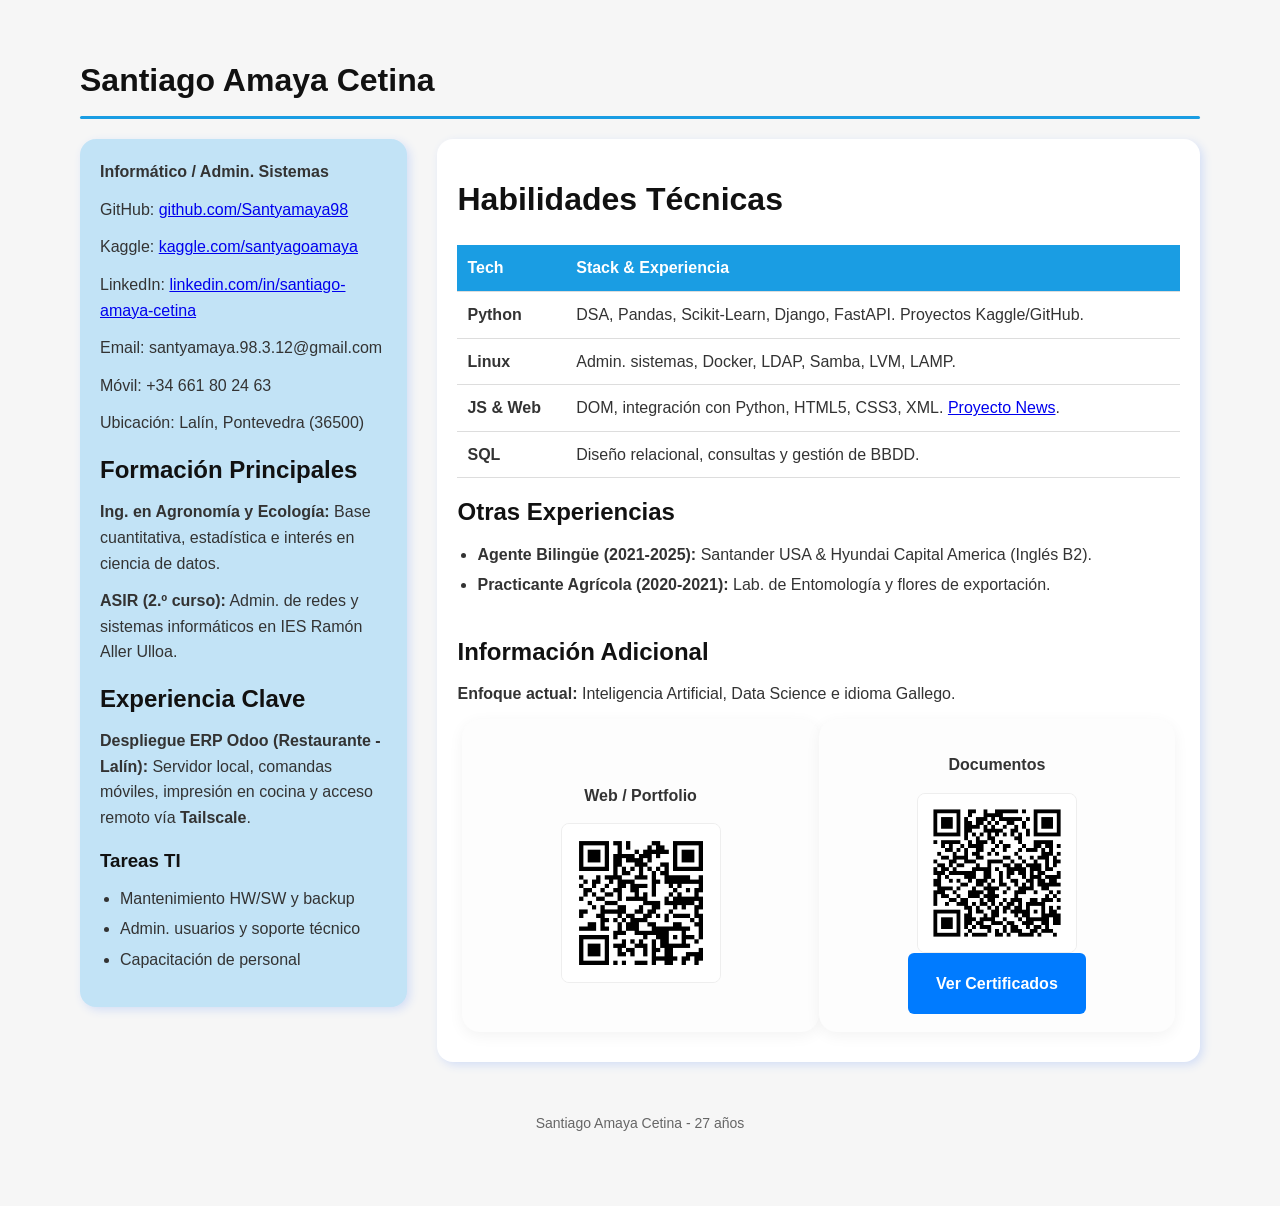
<file: index.html>
<!DOCTYPE html>
<html lang="es">
<head>
    <meta charset="UTF-8">
    <meta name="viewport" content="width=device-width, initial-scale=1.0">
    <link rel="stylesheet" href="style.css">
    <title>Santiago Amaya CV</title>
</head>
<body>
    <header>
        <h1>Santiago Amaya Cetina</h1>
        <div id="topLine"></div>
    </header>

    <div class="cv-container">
        
        <aside id="leftSide">
            <p><strong>Informático / Admin. Sistemas</strong></p>
            <p>GitHub: <a href="https://github.com/Santyamaya98" target="_blank">github.com/Santyamaya98</a></p>
            <p>Kaggle: <a href="https://www.kaggle.com/santyagoamaya" target="_blank">kaggle.com/santyagoamaya</a></p>
            <p>LinkedIn: <a href="https://www.linkedin.com/in/santiago-amaya-26223a217/" target="_blank">linkedin.com/in/santiago-amaya-cetina</a></p>
            <p>Email: santyamaya.98.3.12@gmail.com</p>
            <p>Móvil: +34 661 80 24 63</p>
            <p>Ubicación: Lalín, Pontevedra (36500)</p>
            
            <div id="insideLeft">
                <h2>Formación Principales</h2>
                <p><strong>Ing. en Agronomía y Ecología:</strong> Base cuantitativa, estadística e interés en ciencia de datos.</p>
                <p><strong>ASIR (2.º curso):</strong> Admin. de redes y sistemas informáticos en IES Ramón Aller Ulloa.</p>
            </div>
            
            <div class="box">
                <h2>Experiencia Clave</h2>
                <p><strong>Despliegue ERP Odoo (Restaurante - Lalín):</strong> Servidor local, comandas móviles, impresión en cocina y acceso remoto vía <strong>Tailscale</strong>.</p>
                
                <h3>Tareas TI</h3>
                <ul>
                    <li>Mantenimiento HW/SW y backup</li>
                    <li>Admin. usuarios y soporte técnico</li>
                    <li>Capacitación de personal</li>
                </ul>
            </div>
        </aside>

        <main id="main">
            <h1>Habilidades Técnicas</h1>
            <div class="table-responsive">
                <table>
                    <thead>
                        <tr>
                            <th>Tech</th>
                            <th>Stack & Experiencia</th>
                        </tr>
                    </thead>
                    <tbody>
                        <tr>
                            <td><strong>Python</strong></td>
                            <td>DSA, Pandas, Scikit-Learn, Django, FastAPI. Proyectos Kaggle/GitHub.</td>
                        </tr>
                        <tr>
                            <td><strong>Linux</strong></td>
                            <td>Admin. sistemas, Docker, LDAP, Samba, LVM, LAMP.</td>
                        </tr>
                        <tr>
                            <td><strong>JS & Web</strong></td>
                            <td>DOM, integración con Python, HTML5, CSS3, XML. <a href="https://github.com/Santyamaya98/get-news/blob/main/README.md" target="_blank">Proyecto News</a>.</td>
                        </tr>
                        <tr>
                            <td><strong>SQL</strong></td>
                            <td>Diseño relacional, consultas y gestión de BBDD.</td>
                        </tr>
                    </tbody>
                </table>

            <div class="box">
                <h2>Otras Experiencias</h2>
                <ul>
                    <li><strong>Agente Bilingüe (2021-2025):</strong> Santander USA & Hyundai Capital America (Inglés B2).</li>
                    <li><strong>Practicante Agrícola (2020-2021):</strong> Lab. de Entomología y flores de exportación.</li>
                </ul>
            </div>
            </div>

            <h2>Información Adicional</h2>
            <p><strong>Enfoque actual:</strong> Inteligencia Artificial, Data Science e idioma Gallego.</p>

            <div class="container">
                <div class="mainBottom">
                    <h1>Web / Portfolio</h1>
                    <img src="QRs/SantiCVQR.png" alt="qrGitHubPage" class="qr-code">
                </div>

                <div class="mainBottom">
                    <h1>Documentos</h1>
                    <img src="QRs/SantiCVQRDocuments.png" alt="qrGitHubPage" class="qr-code">
                    <a href="complements.html" class="button" target="_blank">Ver Certificados</a>
                </div>
            </div>
        </main>
        
    </div>

    <footer>
        <p>Santiago Amaya Cetina - 27 años</p>
    </footer>
</body>
</html>
</file>
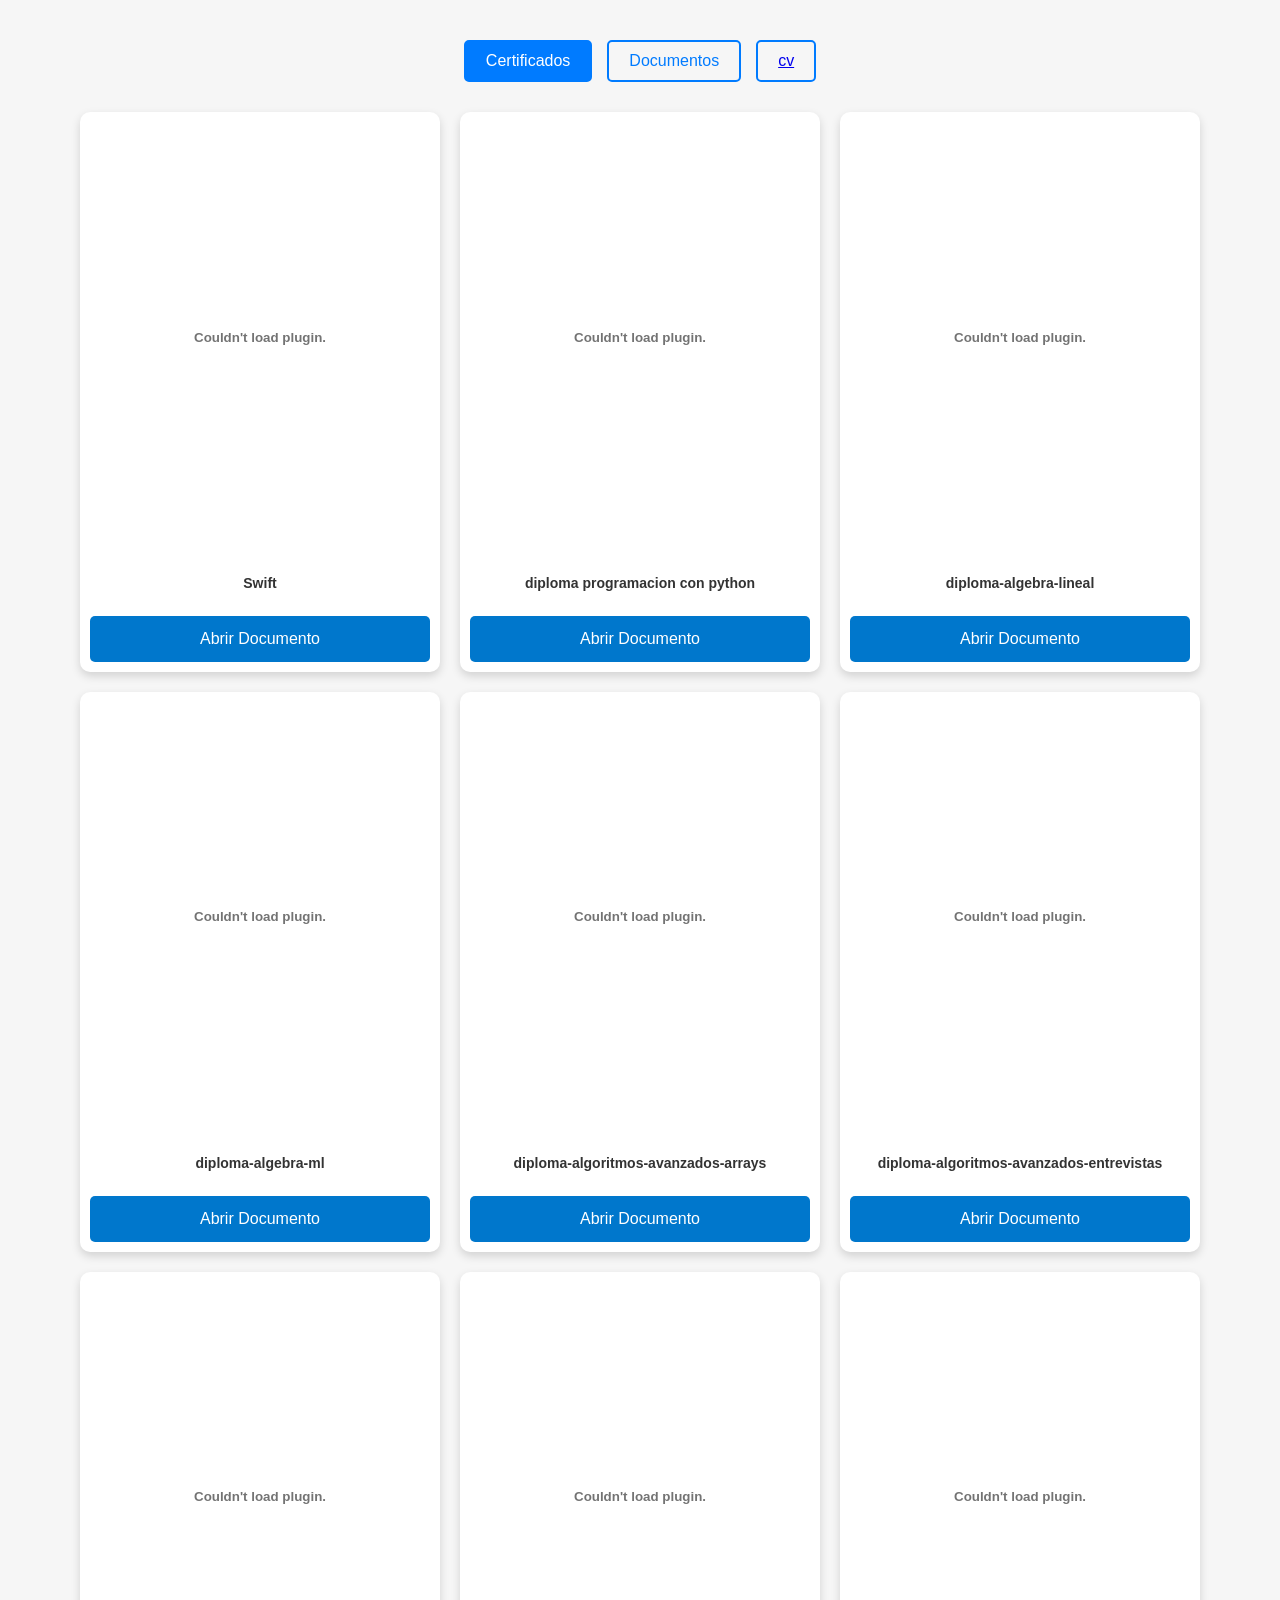
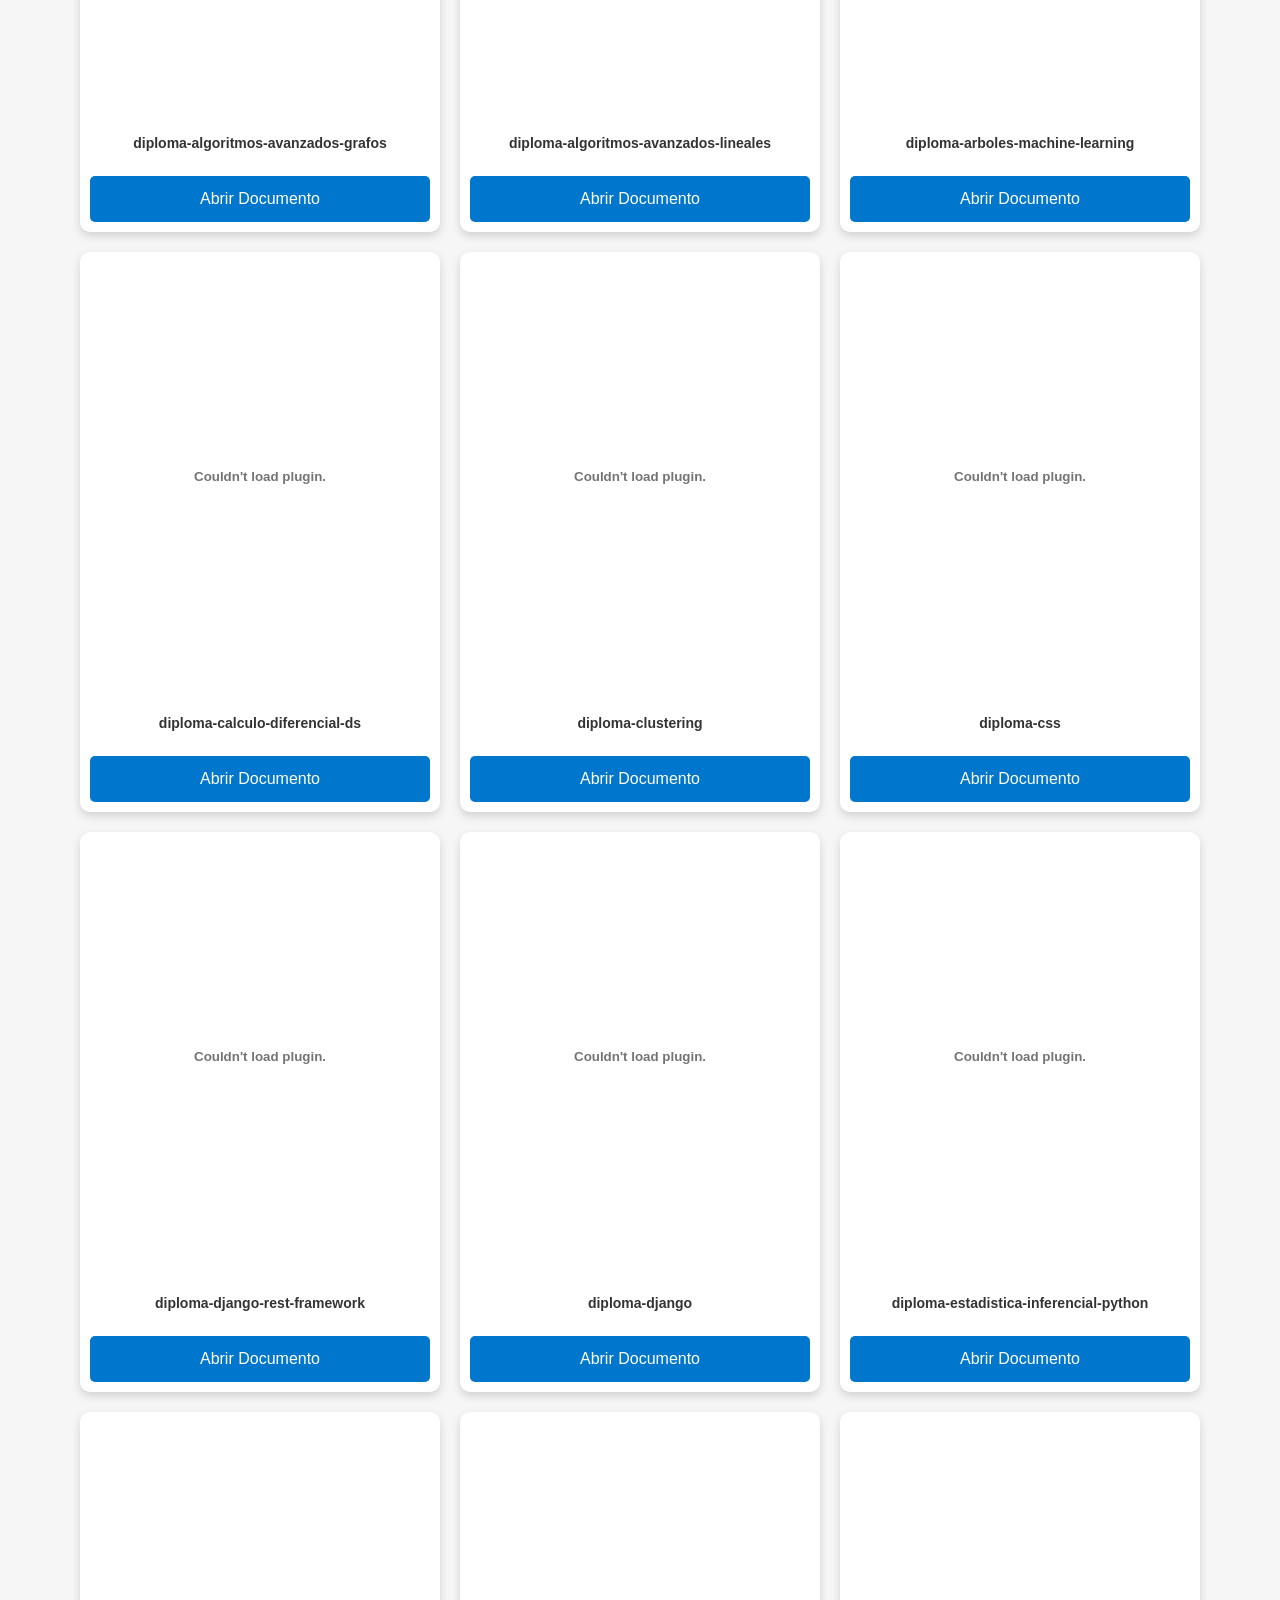
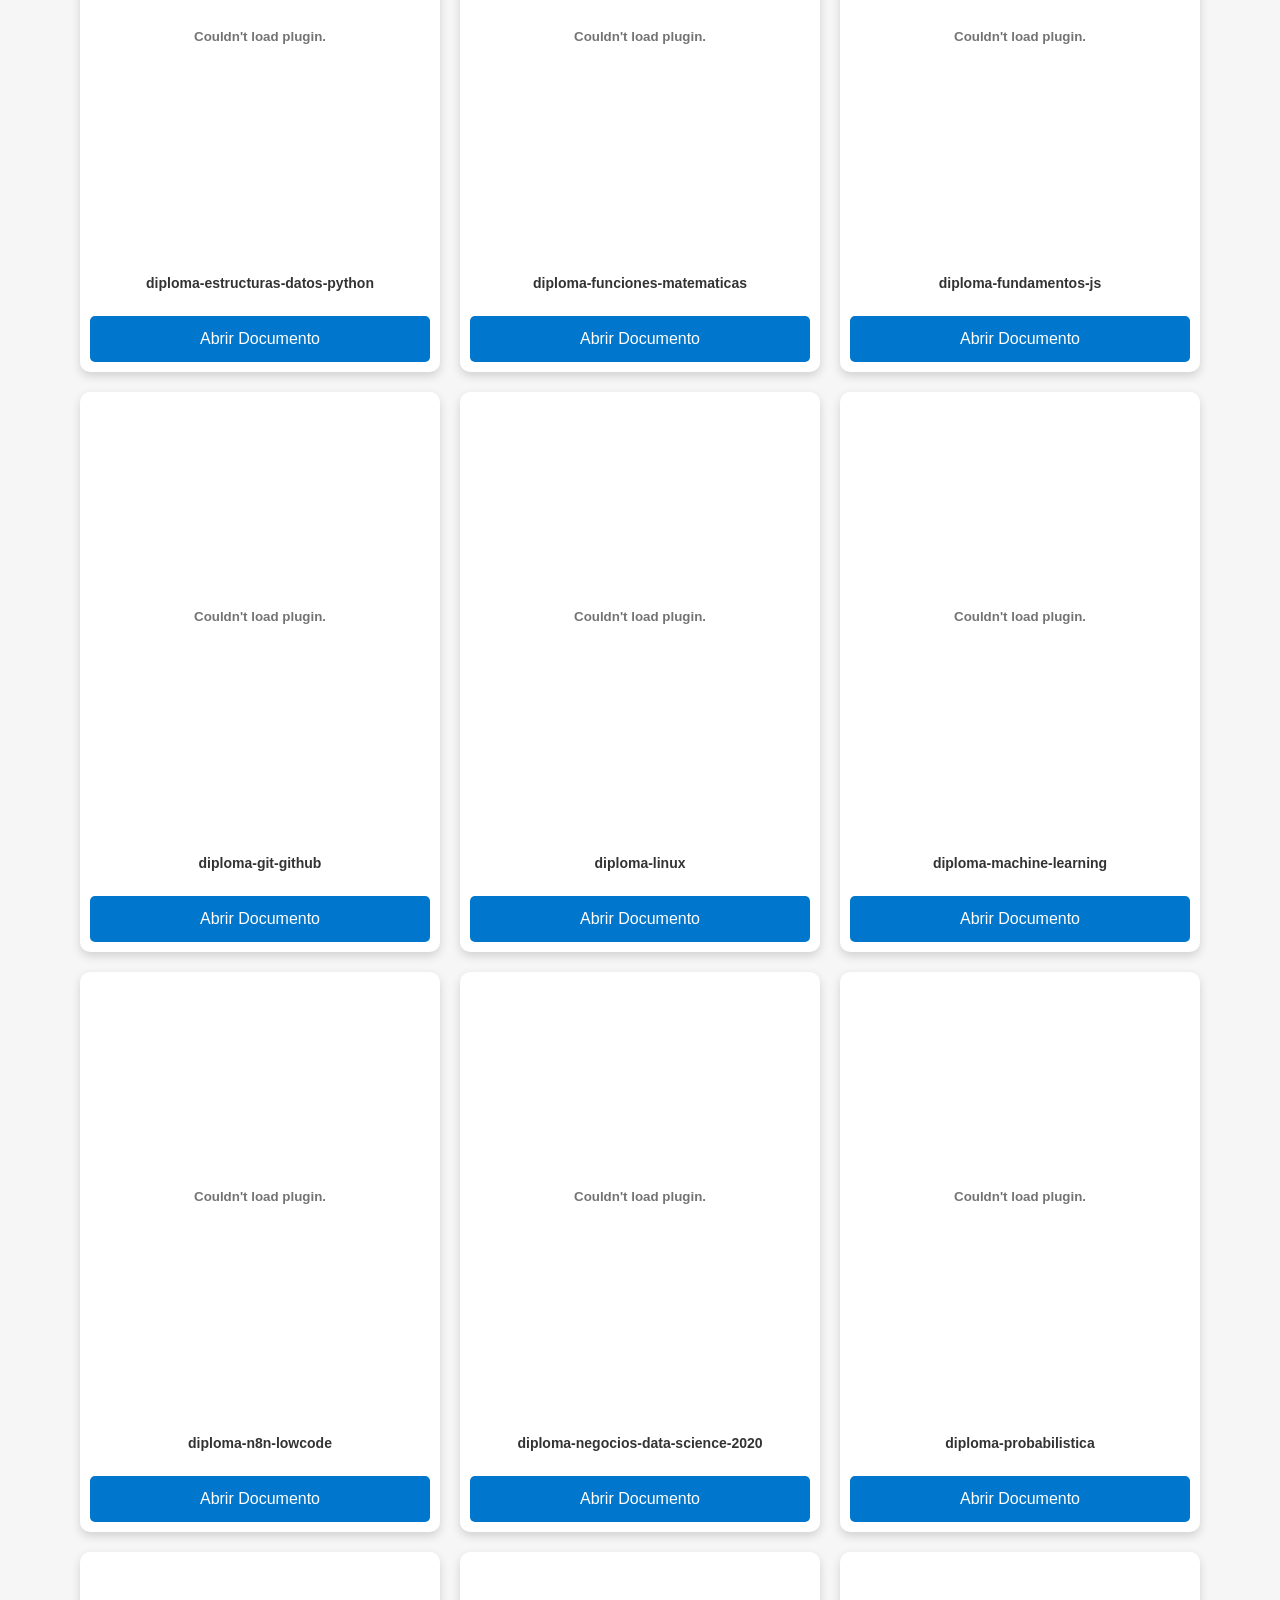
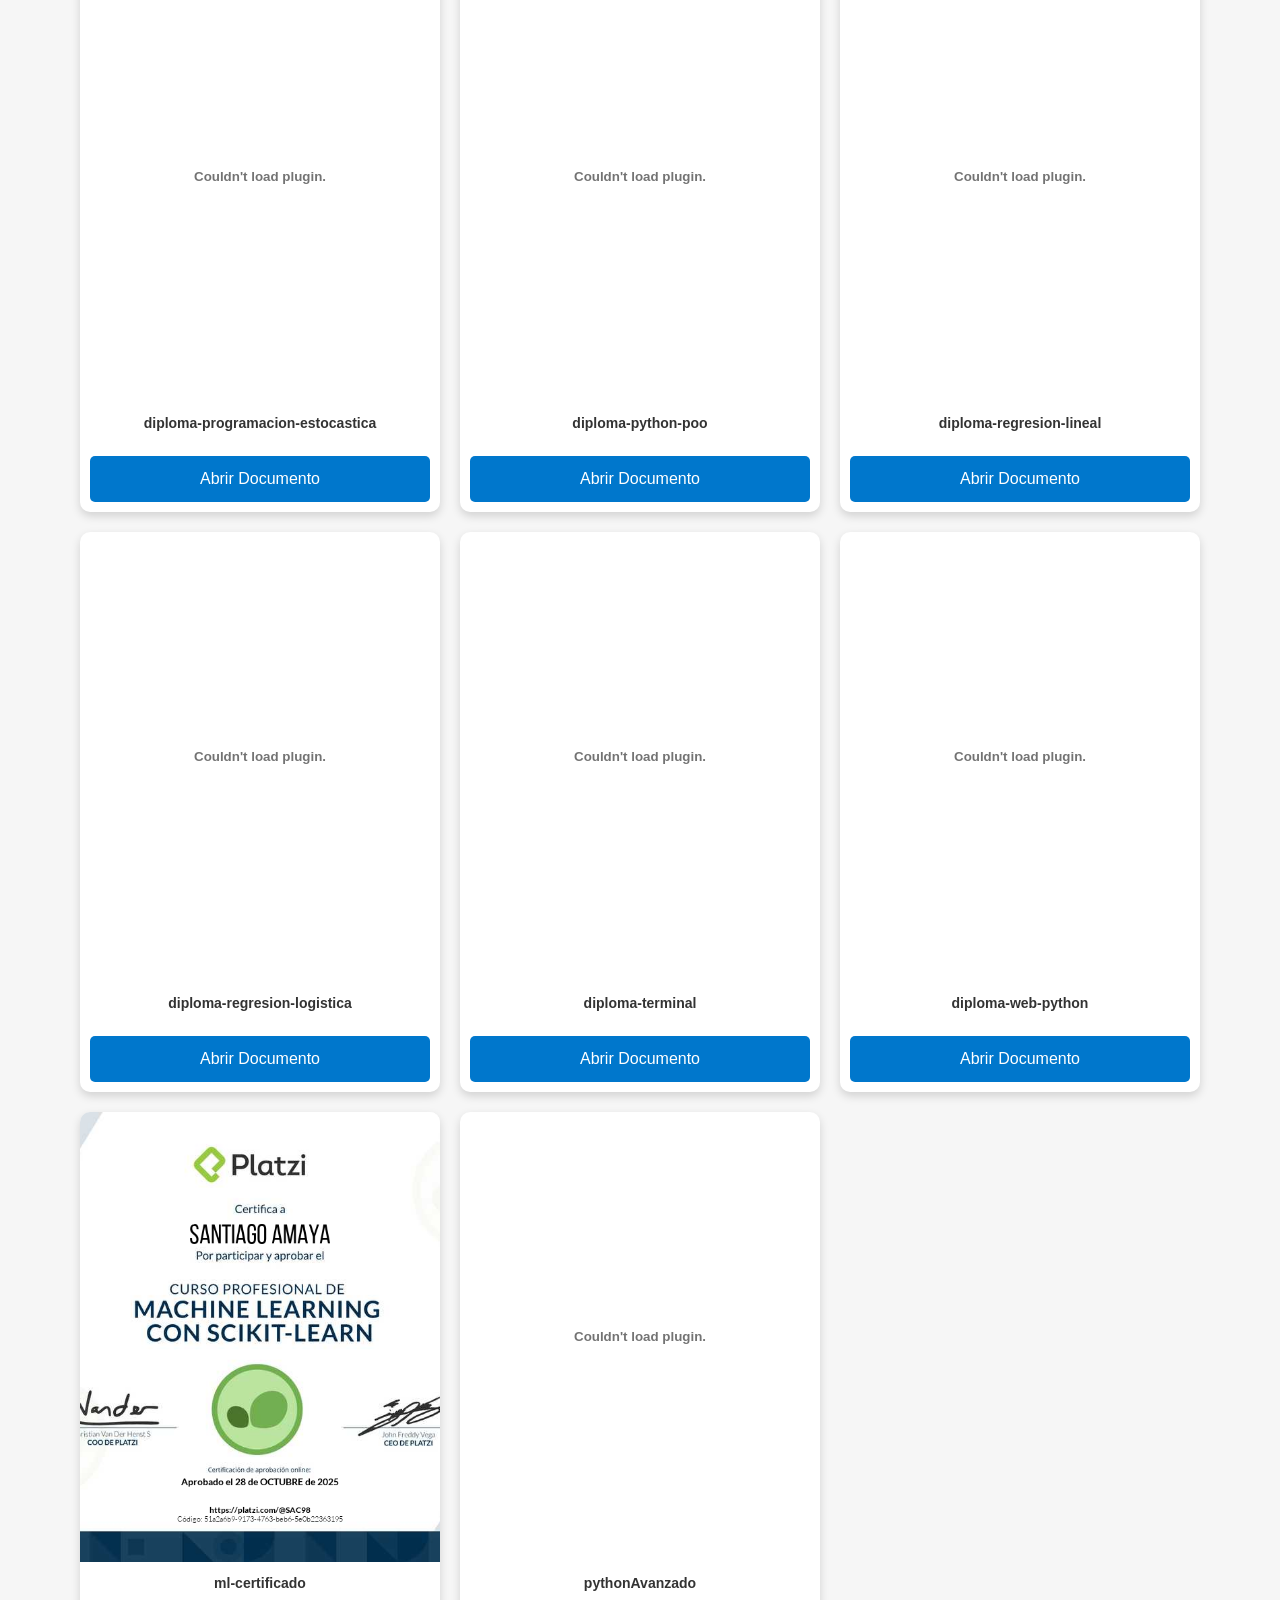
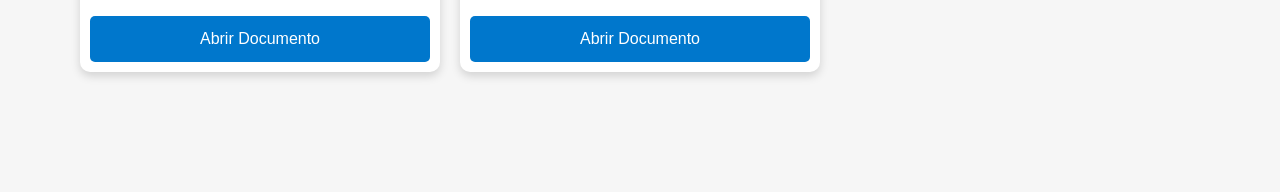
<file: complements.html>
<!DOCTYPE html>
<html lang="es">

<head>
    <meta charset="UTF-8">
    <meta name="viewport" content="width=device-width, initial-scale=1.0">
    <link rel="stylesheet" href="style.css">
    <title>Certificados</title>
</head>

<body>

    <div class="tab-navigation">
        <button id="btn-certificados" class="tab-button">Certificados</button>
        <button id="btn-documentos" class="tab-button">Documentos</button>
        <button class="tab-button"> <a href="https://santyamaya98.github.io/cv/" target="_blank"> cv </a> </button>
    </div>

    <div class="pdf-container"></div>
    <div class="img-container"></div>

    <section class="container">
        

        <div class="pdf-container"></div>
    </section>

    <section class="container">
     

        <div class="img-container"></div>

    </section>

    <script src="script.js"></script>


</body>

</html>
</file>
<file: style.css>
/* ==========================================================================
   1. GLOBAL VARIABLES & RESET
   ========================================================================== */
:root {
    --main-blue: #f6f6f6;
    --primary-blue: #1a9de3;
    --secondary-blue: #c2e3f6;
    --shadows: 3px 3px 10px #d3def6;
}

* {
    margin: 0;
    padding: 0;
    box-sizing: border-box; /* Ensures padding doesn't break widths */
}

body {
    font-family: Arial, Helvetica, sans-serif;
    background-color: var(--main-blue);
    color: #333;
    line-height: 1.6;
    padding: 15px;
}

h1, h2, h3 {
    color: #111;
    margin-bottom: 10px;
    margin-top: 15px;
}

p {
    margin-bottom: 12px;
}

/* ==========================================================================
   2. SMARTPHONE BASE STYLES (Default View)
   ========================================================================== */
#topLine {
    height: 3px;
    width: 100%;
    background-color: var(--primary-blue);
    margin: 10px 0 20px 0;
    border-radius: 2px;
}

.cv-container {
    display: flex;
    flex-direction: column; /* Stack leftSide and main vertically on mobile */
    gap: 20px;
}

#leftSide {
    width: 100%;
    background: var(--secondary-blue);
    padding: 20px;
    border-radius: 16px;
    box-shadow: var(--shadows);
}

#main {
    width: 100%;
    background: #ffffff;
    padding: 20px;
    border-radius: 16px;
    box-shadow: var(--shadows);
}

/* Lists styling */
ul {
    margin-left: 20px;
    margin-bottom: 15px;
}

li {
    margin-bottom: 5px;
}

/* Table Responsive Styles for Mobile */
.table-responsive {
    width: 100%;
    overflow-x: auto; /* Allows scrolling horizontally if table is too wide for mobile */
    margin-bottom: 20px;
}

table {
    width: 100%;
    border-collapse: collapse;
    margin-top: 10px;
}

th, td {
    text-align: left;
    padding: 10px;
    border-bottom: 1px solid #ddd;
    font-size: 14px;
}

th {
    background-color: var(--primary-blue);
    color: white;
}

footer {
    text-align: center;
    margin-top: 30px;
    padding: 20px;
    font-size: 14px;
    color: #666;
}

.pdf-container,
.img-container {
    display: flex;
    flex-direction: row;
    gap: 20px;
    overflow-x: auto;          /* Enables horizontal scrolling */
    scroll-snap-type: x mandatory; /* Makes the scroll feel smooth and snap into place */
    padding: 10px 5px 25px 5px;  /* Extra bottom padding so shadows aren't cut off */
    -webkit-overflow-scrolling: touch; /* Smooth physics scrolling on iOS devices */
}

.pdf-card {
    background: white;
    border-radius: 10px;
    overflow: hidden;
    box-shadow: 0 4px 10px rgba(0,0,0,.15);
    display: flex;
    flex-direction: column;
    
    /* Crucial mobile slider sizes */
    flex: 0 0 280px;          /* Prevents cards from shrinking; keeps them exactly 280px wide */
    scroll-snap-align: start; /* Snap target alignment */
}

/* Ensure images cover nicely if they are jpegs */
img.pdf-preview {
    object-fit: cover;
}

.pdf-preview {
    width: 100%;
    height: 350px;
    border: none;
}

.pdf-card p {
    padding: 10px;
    font-weight: bold;
    text-align: center;
    font-size: 14px;
    /* Keeps titles to one line if they're long so cards stay equal height */
    white-space: nowrap;
    overflow: hidden;
    text-overflow: ellipsis; 
}

.pdf-card a {
    margin: 10px;
    padding: 10px;
    text-align: center;
    text-decoration: none;
    background: #0077cc;
    color: white;
    border-radius: 5px;
    margin-top: auto; /* Pushes button to the absolute bottom of the card */
}

.pdf-card a:hover {
    background: #005fa3;
}


.tab-navigation {
    display: flex;
    gap: 15px;
    margin-bottom: 20px;
    justify-content: center;
}

.tab-button {
    padding: 10px 20px;
    font-size: 16px;
    cursor: pointer;
    border: 2px solid #007BFF;
    background-color: transparent;
    color: #007BFF;
    border-radius: 5px;
    transition: all 0.3s ease;
}

.tab-button.active {
    background-color: #007BFF;
    color: white;
}

.tab-button:hover {
    background-color: #0056b3;
    color: white;
    border-color: #0056b3;
}

.container {
    display: grid;
    grid-template-columns: repeat(2, 1fr); /* Two equal columns */
    gap: 10 px; /* Space between the two sections */
    max-width: 900px;
    margin: 10px auto; /* Centered on the page */
    padding: 0 5px;
}

/* Base style for each section box */
.mainBottom {
    display: flex;
    flex-direction: column;
    align-items: center; /* Centers items horizontally */
    justify-content: center; /* Centers items vertically */
    text-align: center;
    background: #fdfdfd; /* Optional: subtle card background */
    padding: 18px;
    border-radius: 18px;
    box-shadow: 0 4px 15px rgba(0, 0, 0, 0.05); /* Soft shadow */
}

/* Section Headings */
.mainBottom h1 {
    font-size: 1rem;
    color: #333;
    margin-bottom: 15px;
}

/* QR Code Image sizing */
.qr-code {
    max-width: 160px;
    width: 100%;
    height: auto;
    border-radius: 8px;
    border: 1px solid #eee;
}

/* Styled Link Button */
.button {
    display: inline-block;
    padding: 18px 28px;
    background-color: #007BFF;
    color: #ffffff;
    text-decoration: none; /* Removes underline */
    font-size: 1rem;
    font-weight: 600;
    border-radius: 6px;
    transition: background-color 0.2s ease, transform 0.1s ease;
}

/* Button Hover State */
.button:hover {
    background-color: #0056b3;
}

/* Button Click State */
.button:active {
    transform: scale(0.98);
}


/* ==========================================================================
   3. DESKTOP DESIGN BREAKPOINT (769px and up)
   ========================================================================== */
@media screen and (min-width: 769px) {
    body {
        padding: 40px;
        max-width: 1200px;
        margin: 0 auto; /* Centers the whole CV layout on big screens */
    }


    .pdf-container,
    .img-container {
        display: grid;
        grid-template-columns: repeat(auto-fit, minmax(300px, 1fr));
        overflow-x: visible; /* Disables scroll setup on desktop view */
        padding: 10px 0;
    }

    .pdf-card {
        flex: unset !important; /* Resets the flex properties used on mobile */
    }

    .pdf-preview {
        height: 450px;
    }
    
    .cv-container {
        flex-direction: row; /* Aligns sections side-by-side */
        align-items: flex-start;
        gap: 30px; /* Space between the columns */
    }

    #leftSide {
        width: 30%; /* Left column takes exactly 30% width */
        position: sticky;
        top: 20px; /* Keeps your profile details visible while scrolling the table */
    }

    #main {
        width: 70%; /* Right column takes remaining 70% width */
    }
    
    th, td {
        font-size: 16px; /* Slightly larger text for desktop screens */
    }
}
</file>
